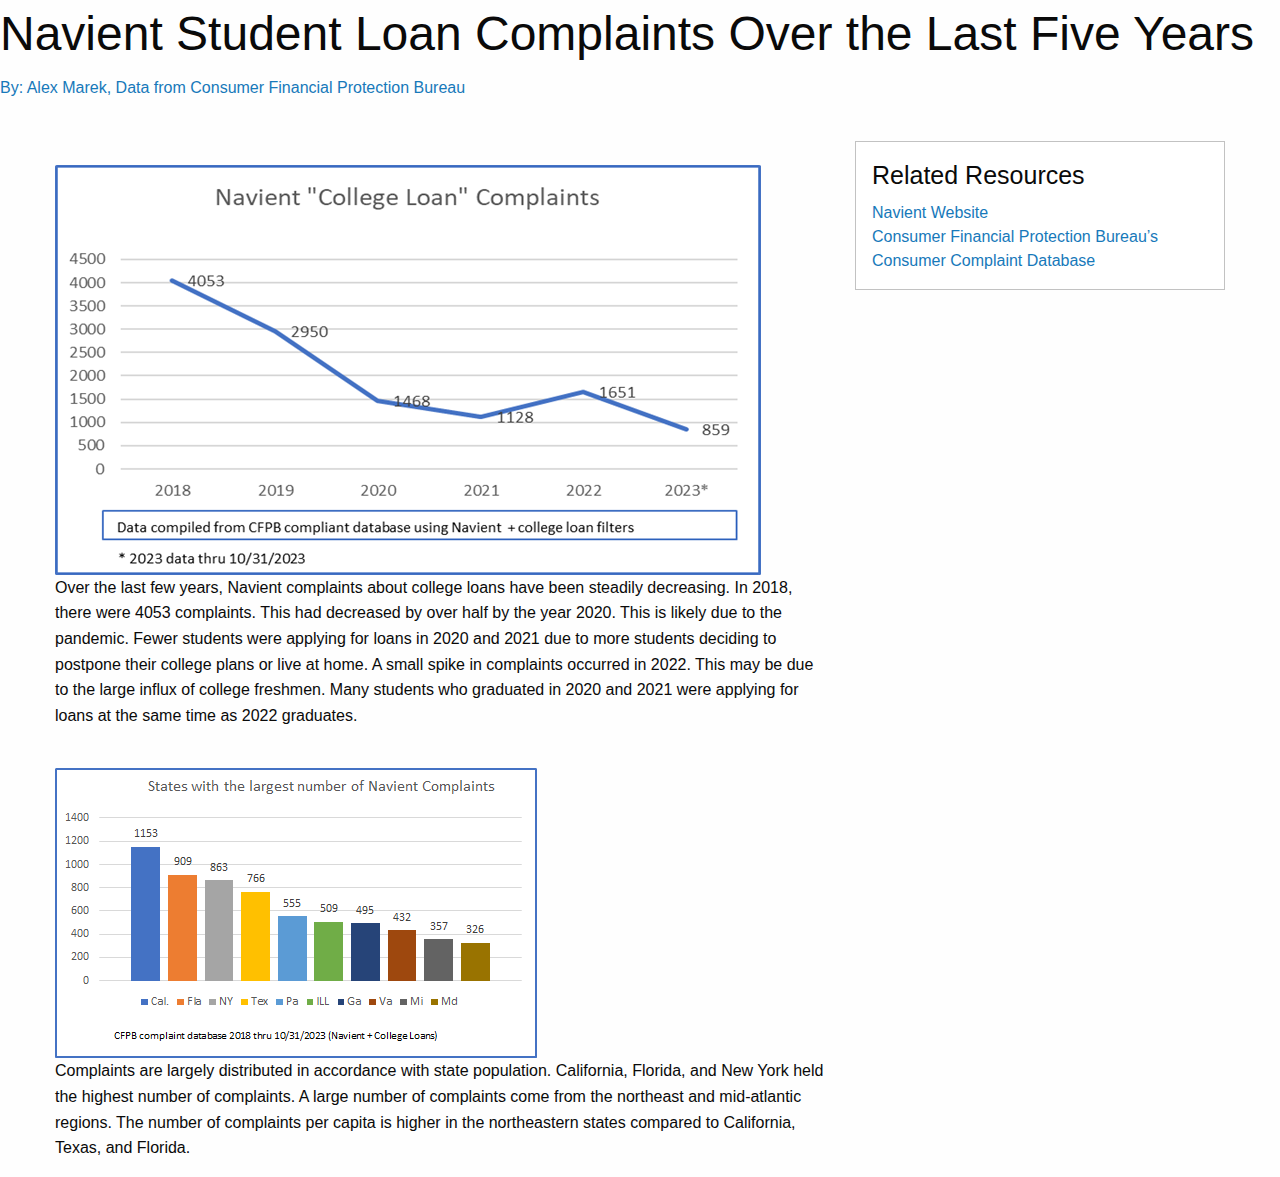
<file: FoundationStarter 3/index.html>
<!doctype html>
<html class="no-js" lang="en" dir="ltr">
<head>
<meta charset="utf-8">
<meta http-equiv="x-ua-compatible" content="ie=edge">
<meta name="viewport" content="width=device-width, initial-scale=1.0">
<title>Navient Data</title>
<link rel="stylesheet" href="css/foundation.css">
<link rel="stylesheet" href="css/app.css">
</head>
<body>
<h1> Navient Student Loan Complaints Over the Last Five Years</h1>
<a> <p> By: Alex Marek, Data from Consumer Financial Protection Bureau </p> </a>

<br> 
<div class="grid-container"> 
<div class="grid-x grid-padding-x">
<div class="large-8 medium-8 small-12 cell" >
<br> 

<img src="images/linegraph.jpeg.jpg">
<br>
<p>Over the last few years, Navient complaints about college loans have been steadily decreasing. In 2018, there were 4053 complaints. This had decreased by over half by the year 2020. This is likely due to the pandemic. Fewer students were applying for loans in 2020 and 2021 due to more students deciding to postpone their college plans or live at home. A small spike in complaints occurred in 2022. This may be due to the large influx of college freshmen. Many students who graduated in 2020 and 2021 were applying for loans at the same time as 2022 graduates. </p>

<br>

<img src=images/graph.jpg> 
<br>
<p> Complaints are largely distributed in accordance with state population. California, Florida, and New York held the highest number of complaints. A large number of complaints come from the northeast and mid-atlantic regions.  The number of complaints per capita is higher in the northeastern states compared to California, Texas, and Florida. </p>
</div>
<div class="large-4 medium-4 small-12 cell">
<div class="callout graybox">

<h4> Related Resources </h4>
<a href=https://navient.com//>Navient Website </a>
<br>
<a href=https://www.consumerfinance.gov/data-research/consumer-complaints/search/?chartType=line&dateInterval=Month&dateRange=3y&date_received_max=2023-11-14&date_received_min=2020-11-14&lens=Product&searchField=all&subLens=sub_product&tab=Trends//>Consumer Financial Protection Bureau’s Consumer Complaint Database </a>

</div>
</div>
</div>
</div>









<script src="js/vendor/jquery.js"></script>
<script src="js/vendor/what-input.js"></script>
<script src="js/vendor/foundation.js"></script>
<script src="js/app.js"></script>
</body>
</html>
</file>
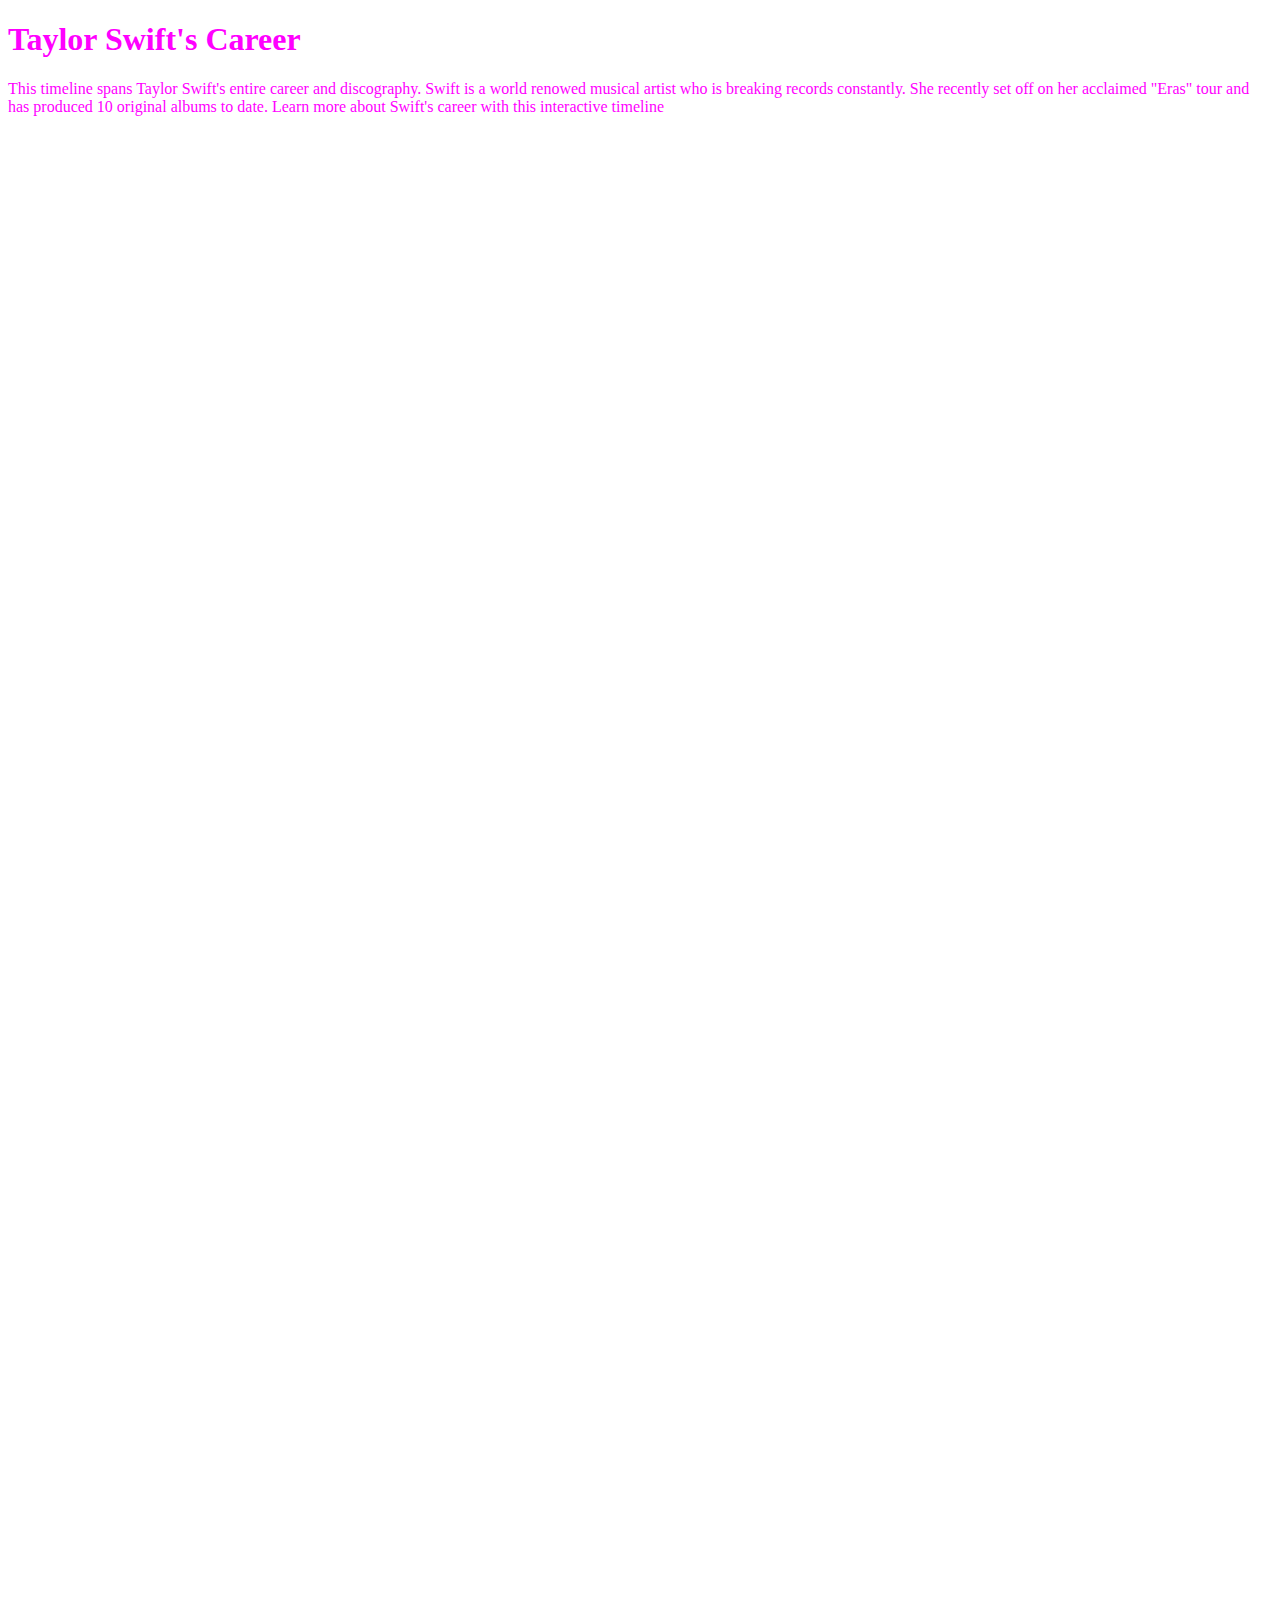
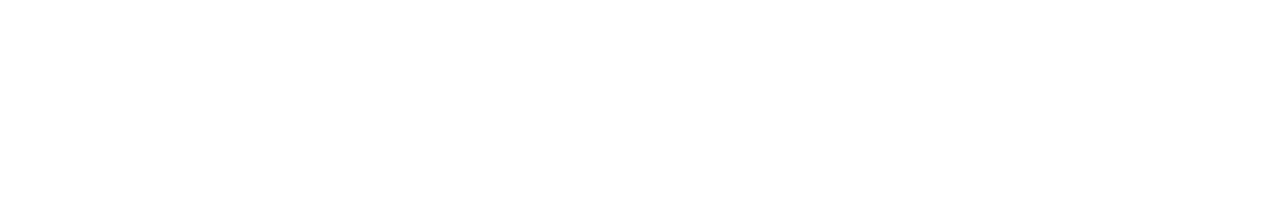
<file: StarterPage 3/index.html>
<!DOCTYPE html>
<html class="no-js" lang="en"><head><meta http-equiv="Content-Type" content="text/html; charset=UTF-8">

<meta http-equiv="x-ua-compatible" content="ie=edge">
<meta name="viewport" content="width=device-width, initial-scale=1.0">
<title> Taylor Swift Knight Labs </title>
<h1><font color="fuchsia">Taylor Swift's Career</h1>

<p> This timeline spans Taylor Swift's entire career and discography. Swift is a world renowed musical artist who is breaking records constantly. She recently set off on her acclaimed "Eras" tour and has produced 10 original albums to date. Learn more about Swift's career with this interactive timeline </p>

<iframe src='https://cdn.knightlab.com/libs/timeline3/latest/embed/index.html?source=1XSqmvN3ru7mD4gFlK7rYGAXU1mRcFL-JJe5Kj7cP1eo&font=Default&lang=en&initial_zoom=2&height=650' width='100%' height='650' webkitallowfullscreen mozallowfullscreen allowfullscreen frameborder='0'></iframe>

<iframe frameborder="0" class="juxtapose" width="100%" height="1021" src="https://cdn.knightlab.com/libs/juxtapose/latest/embed/index.html?uid=79937238-72e5-11ee-b5be-6595d9b17862"></iframe> 

</head>




<body>








</body>
</html>
</file>
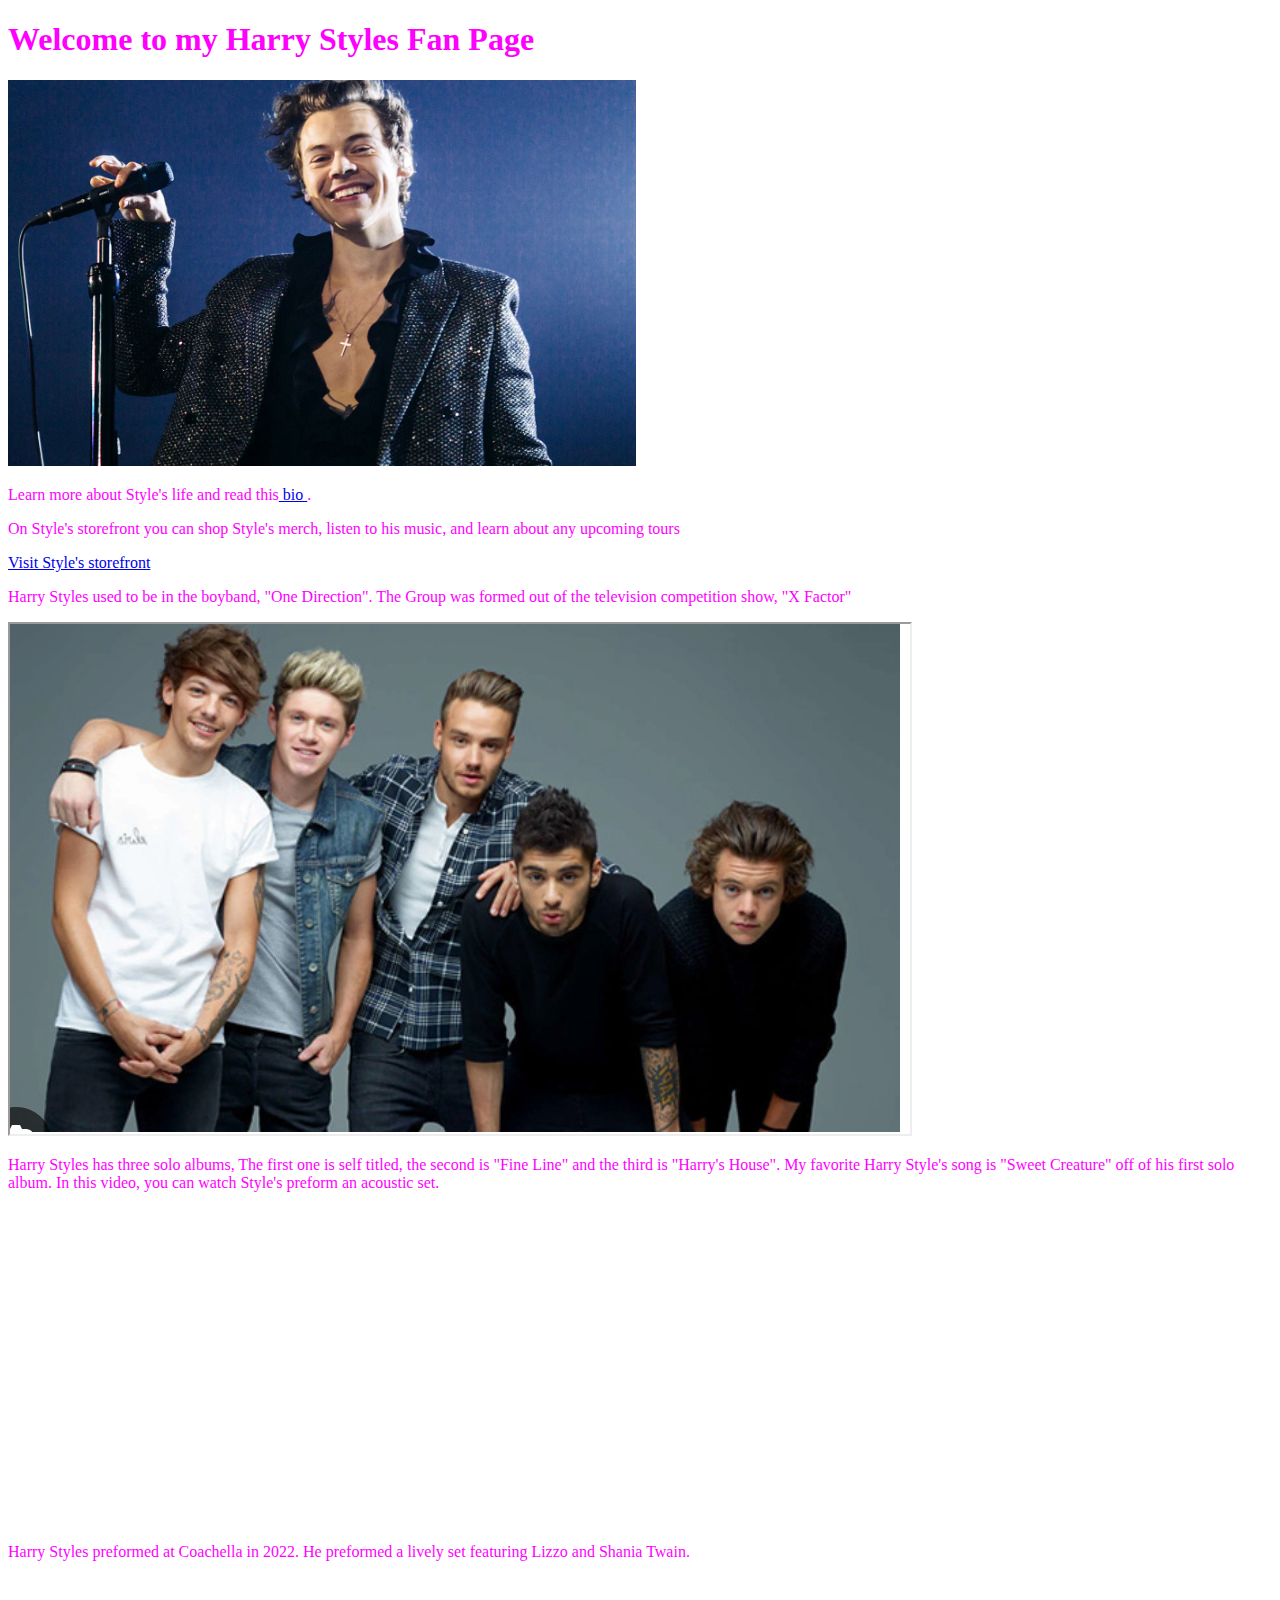
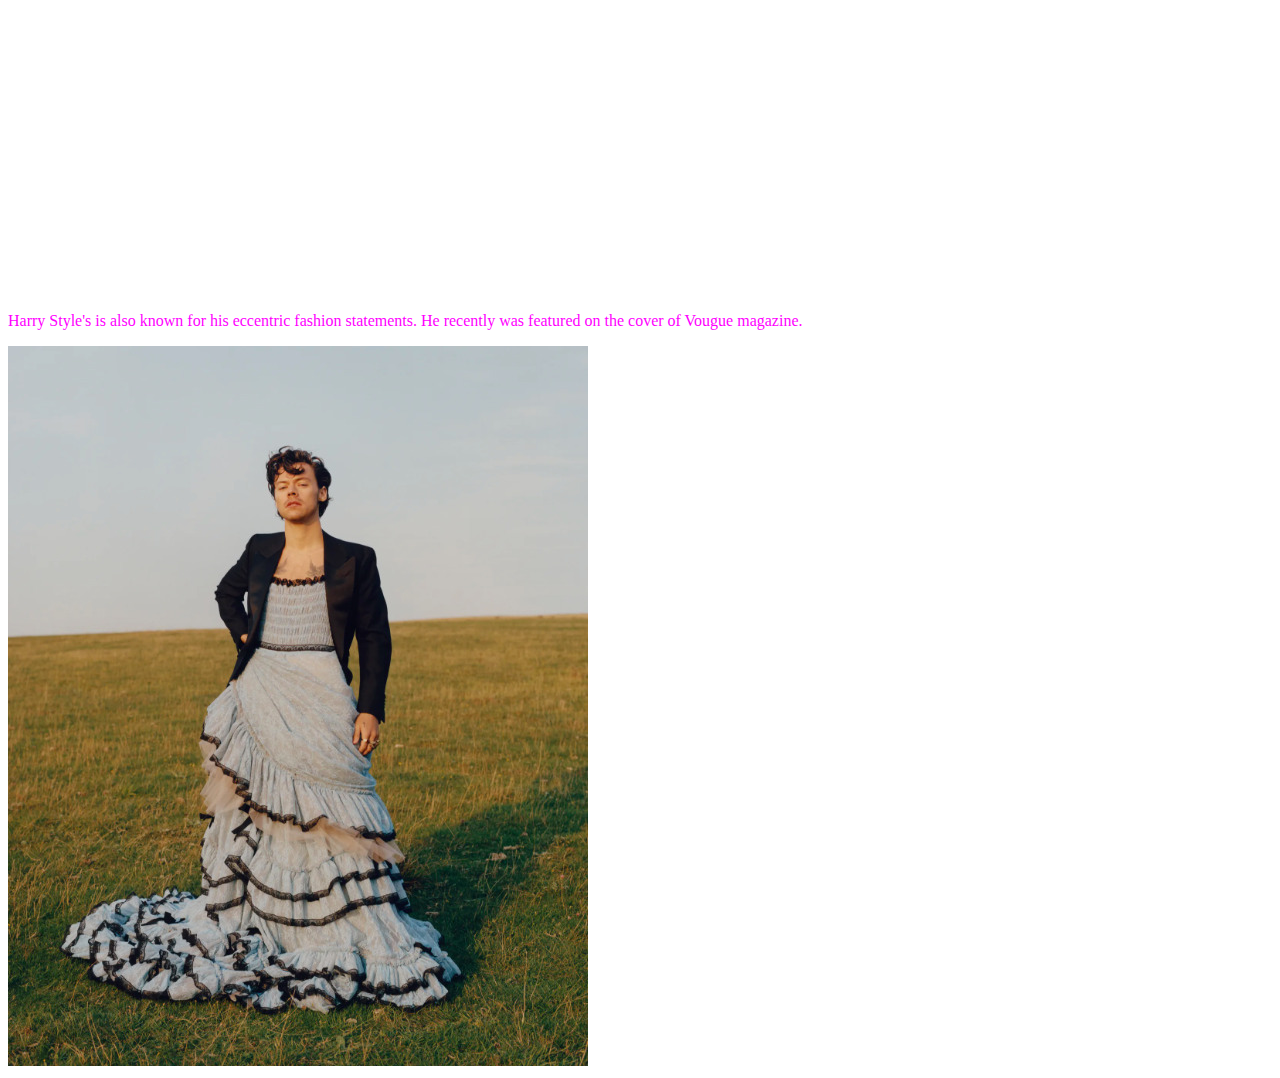
<file: starterPage/index.html>
<!DOCTYPE html>
<html class="no-js" lang="en"><head><meta http-equiv="Content-Type" content="text/html; charset=UTF-8">

<meta http-equiv="x-ua-compatible" content="ie=edge">
<meta name="viewport" content="width=device-width, initial-scale=1.0">
<title>Harry Styles Fan Page</title>
<link rel="stylesheet" type="text/css" href="css/mycss.css">
<link rel="preconnect" href="https://fonts.googleapis.com">
<link rel="preconnect" href="https://fonts.gstatic.com" crossorigin>
<link href="https://fonts.googleapis.com/css2?family=Lora:wght@600&family=Poppins:ital,wght@0,300;1,500&display=swap" rel="stylesheet">

</head>
<body>

<h1> <font color="fuchsia">Welcome to my Harry Styles Fan Page </h1> 
</div>
<img src="images/HarryStyles1.jpg" alt="Harry Styles">
<p>Learn more about Style's life and read this<a href=bio.html> bio </a>.</p>
<p> On Style's storefront you can shop Style's merch, listen to his music, and learn about any upcoming tours </p>
<a href=https://www.hstyles.co.uk/> Visit Style's storefront </a>
<p> Harry Styles used to be in the boyband, "One Direction". The Group was formed out of the television competition show, "X Factor" </p>
<iframe width="900" height="510" img src="images/OneDirection.jpg" alt="One Direction"></iframe>

<p>Harry Styles has three solo albums, The first one is self titled, the second is "Fine Line" and the third is "Harry's House". My favorite Harry Style's song is "Sweet Creature" off of his first solo album. In this video, you can watch Style's preform an acoustic set.</p> 
  

<iframe width="560" height="315" src="https://www.youtube.com/embed/jIIuzB11dsA?si=SxdsQU3l6ygv8H8C" title="YouTube video player" frameborder="0" allow="accelerometer; autoplay; clipboard-write; encrypted-media; gyroscope; picture-in-picture; web-share" allowfullscreen></iframe>

<p> Harry Styles preformed at Coachella in 2022. He preformed a lively set featuring Lizzo and Shania Twain. </p>

<iframe width="560" height="315" src="https://www.youtube.com/embed/JoqTe2zgOGs?si=pfVw_-cx-gCBJ9QO" title="YouTube video player" frameborder="0" allow="accelerometer; autoplay; clipboard-write; encrypted-media; gyroscope; picture-in-picture; web-share" allowfullscreen> </iframe>
<p> Harry Style's is also known for his eccentric fashion statements. He recently was featured on the cover of Vougue magazine. </p>
<img src="images/HarryStyles2.jpg" alt="Harry Styles"
</body>
</html>
</file>
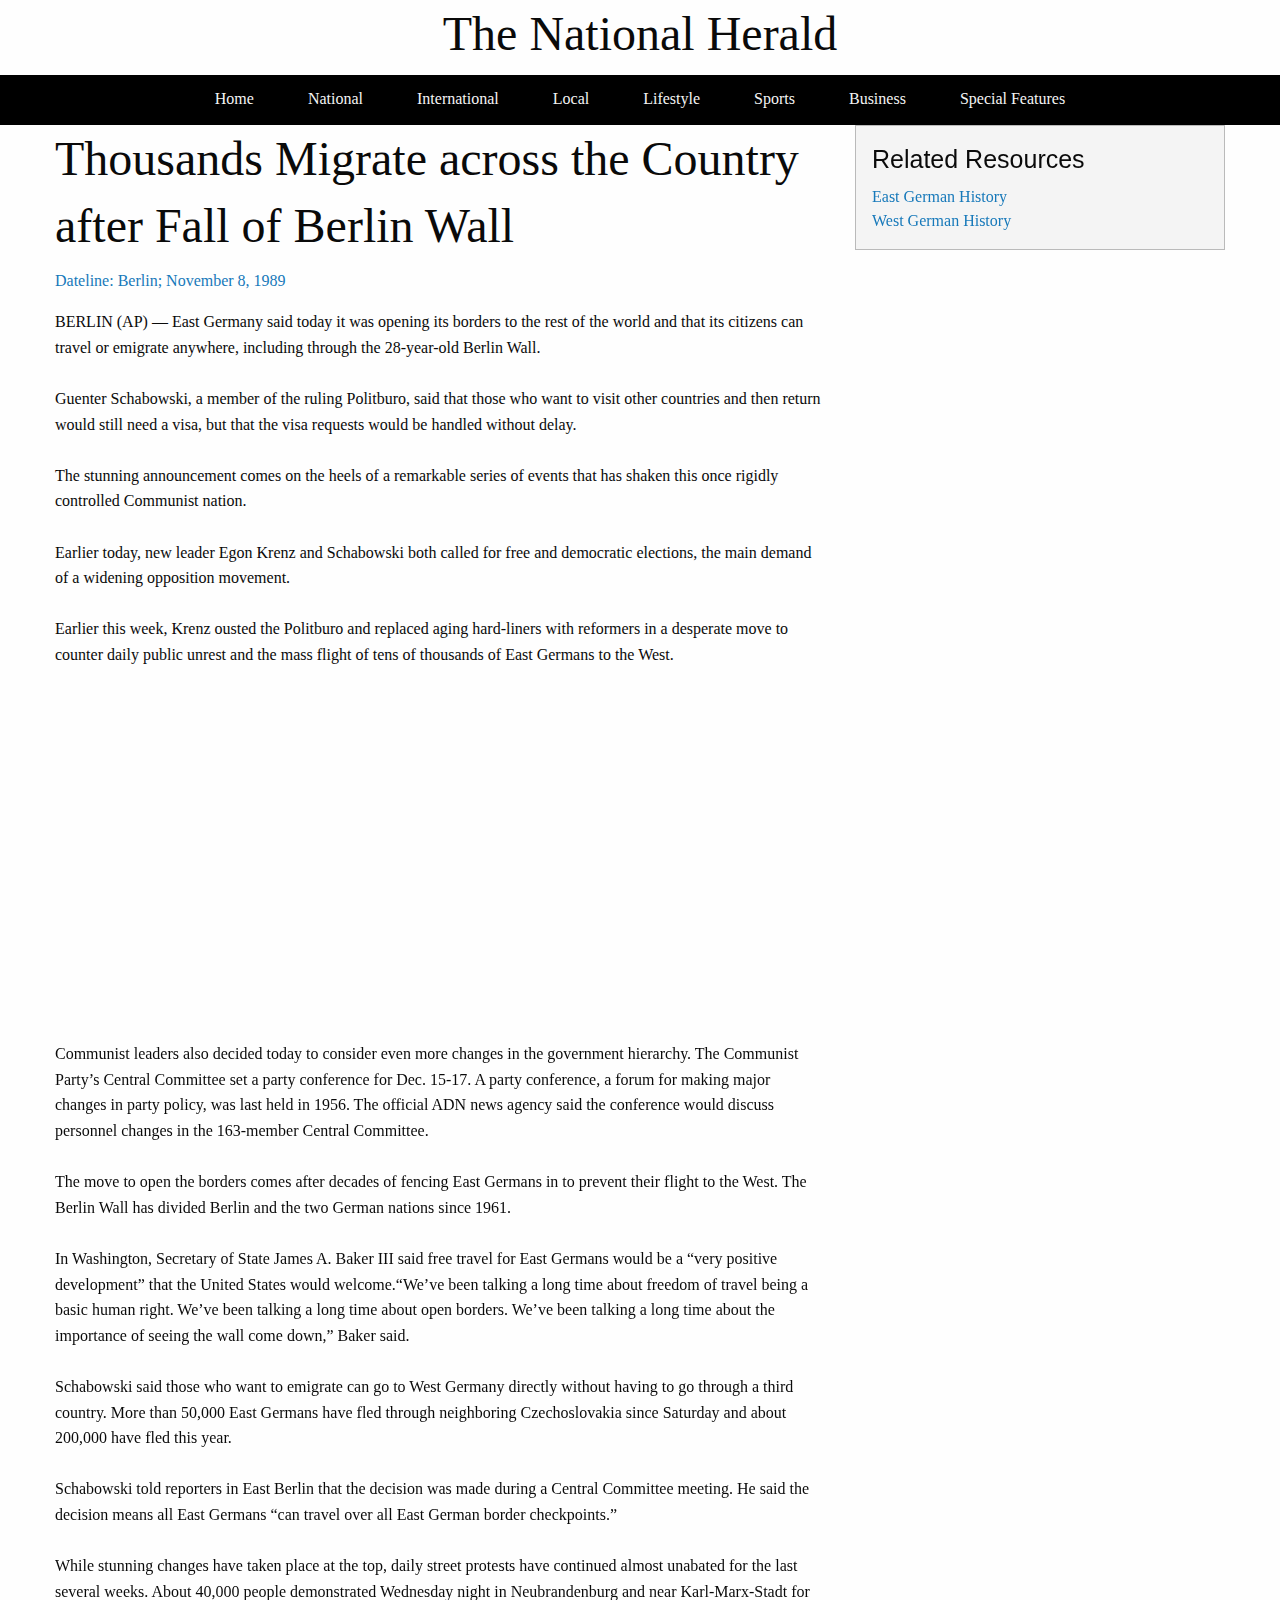
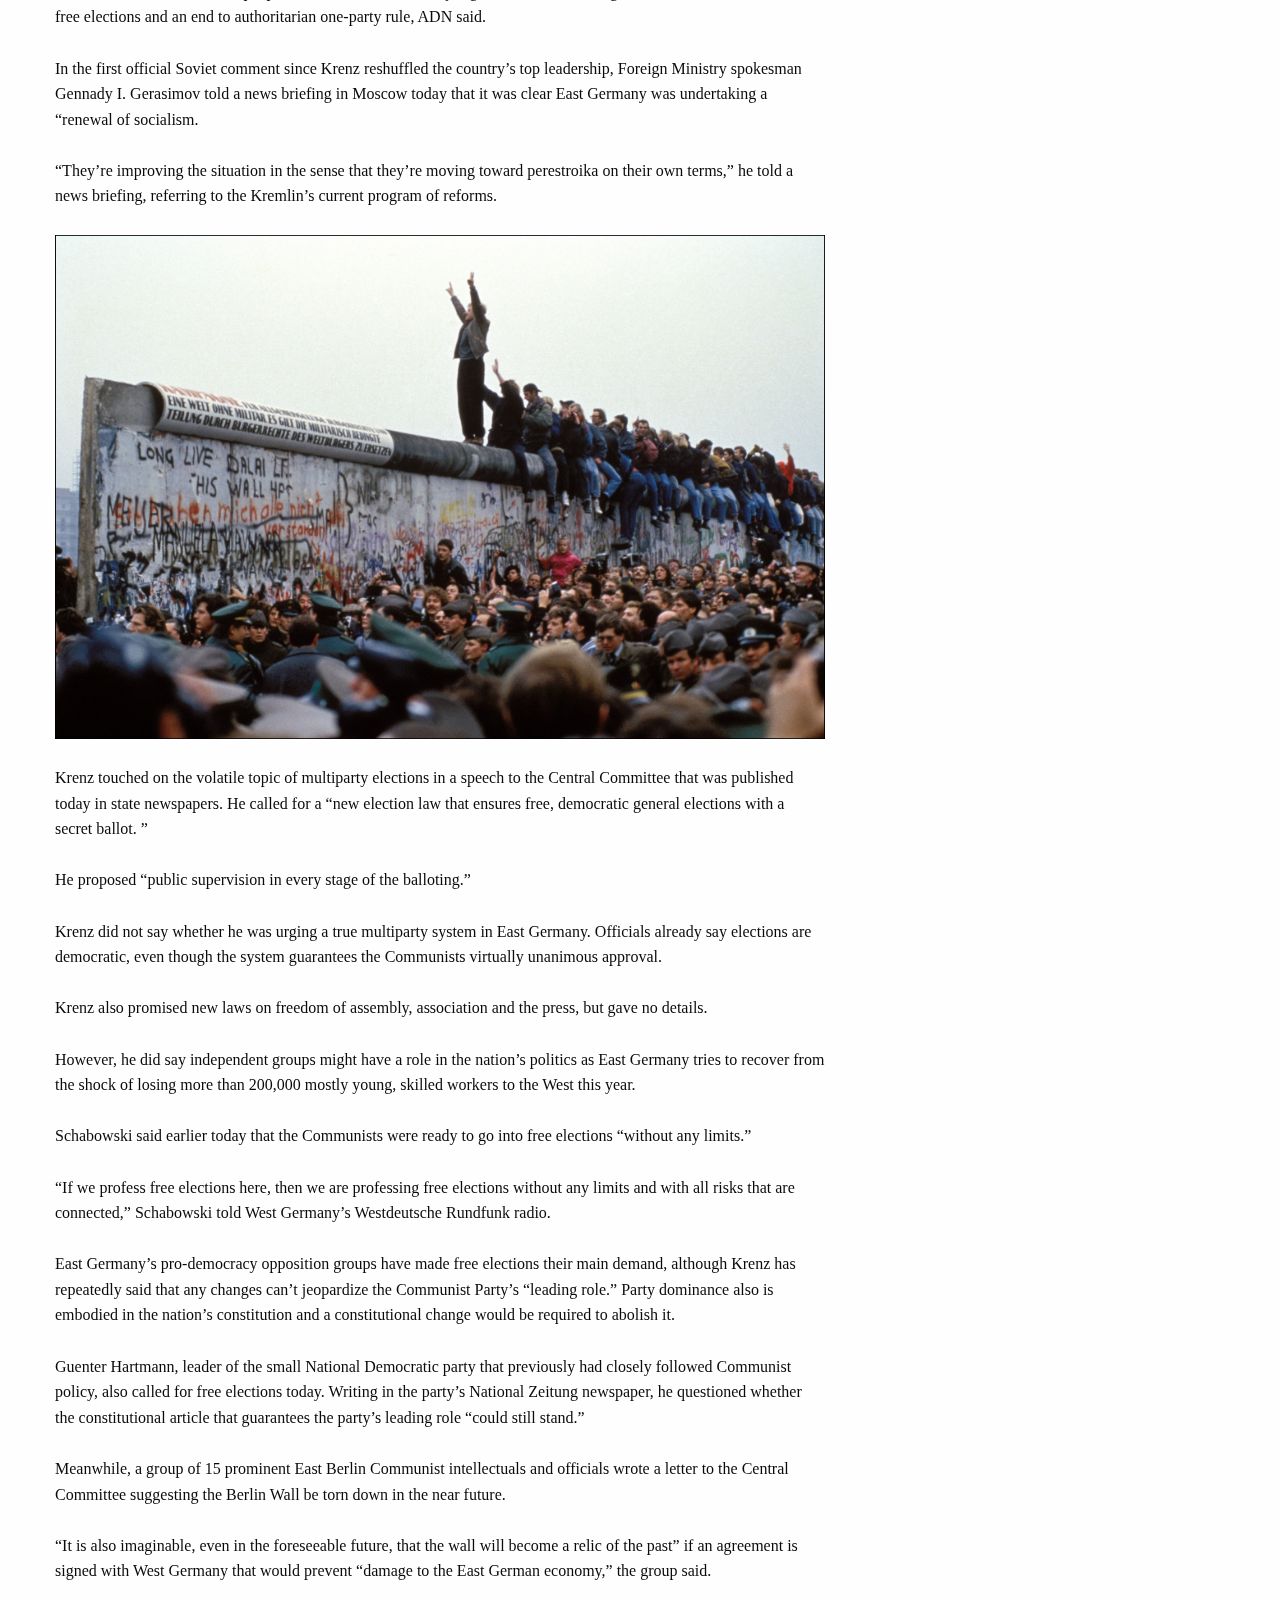
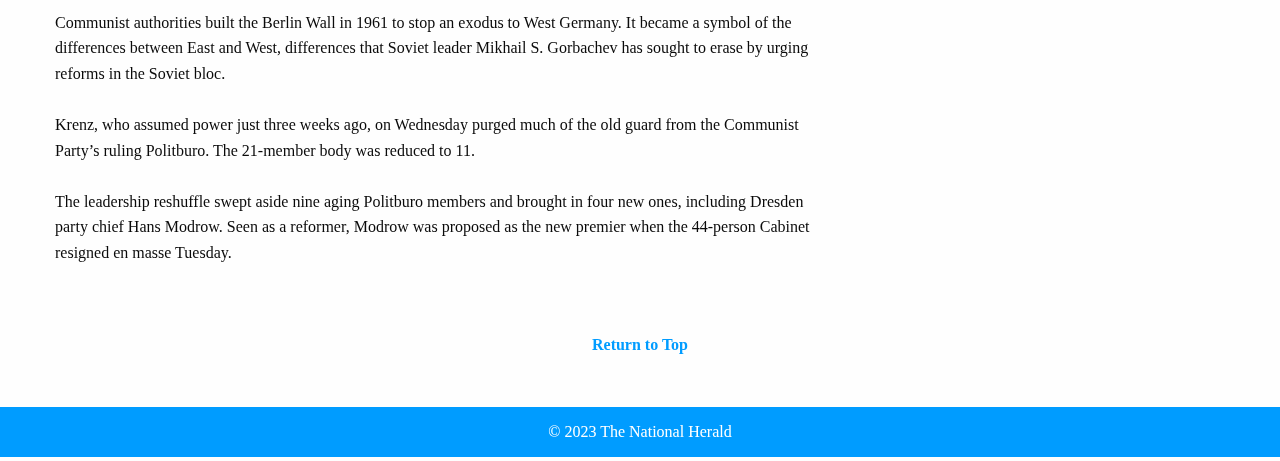
<file: Berlin/HTMLTemplate/index.html>
<!doctype html>
<html class="no-js" lang="en" dir="ltr">
<head>
<meta charset="utf-8">
<meta http-equiv="x-ua-compatible" content="ie=edge">
<meta name="viewport" content="width=device-width, initial-scale=1.0">
<title>| The National Herald</title>
<link rel="stylesheet" href="css/foundation.css">
<link rel="stylesheet" href="css/app.css">

<!-- FILL OUT META TAGS! -->
<meta name="Fall of Berlin Wall" content="">
<meta name="author" content="The National Herald">

<!--TWITTER SUMMARY CARD-->
<meta name="twitter:card" content="summary_large_image">
<meta name="twitter:title" content="Thousands Migrate across the Country after Fall of Berlin Wall">

<!--OPEN GRAPH CARD-->
<meta property="og:title" content="Headline Headline Headline">
<meta property="og:site_name" content="The National Herald">
<meta property="og:url" content="TBD">
<meta property="og:description" content="Lead Graph Goes Here.">
<meta property="og:type" content="website">
<meta property="og:image" content="TBD">

</head>
<body>

<!-- RETURN TO TOP -->
<a name="top"></a>
<!-- END RETURN TO TOP -->

<!-- SITE BRANDING -->
<div class="grid-container">
<div class="grid-x grid-padding-x">
<div class="large-12 cell">
<h1 align=center> The National Herald </h1>

</div>
</div>
</div>
<!-- END SITE BRANDING -->

<!-- NAV BAR -->
<div class="grid-container fluid navStyle">
<div class="grid-x grid-padding-x">
<div class="large-12 cell">
<a href="#" class="navItem">Home</a>
<a href="#" class="navItem">National</a>
<a href="#" class="navItem">International</a>
<a href="#" class="navItem">Local</a>
<a href="#" class="navItem">Lifestyle</a>
<a href="#" class="navItem">Sports</a>
<a href="#" class="navItem">Business</a>
<a href="#" class="navItem">Special Features</a>
</div>
</div>
</div>
<!-- END NAV BAR -->

<!-- BODY COPY -->
<div class="grid-container"> 
<div class="grid-x grid-padding-x">
<div class="large-8 medium-8 small-12 cell" >
<h1> Thousands Migrate across the Country after Fall of Berlin Wall</h1>
<a> <p>Dateline: Berlin; November 8, 1989</p> </a>

<p> BERLIN (AP) — East Germany said today it was opening its borders to the rest of the world and that its citizens can travel or emigrate anywhere, including through the 28-year-old Berlin Wall.
<br>
<br>
Guenter Schabowski, a member of the ruling Politburo, said that those who want to visit other countries and then return would still need a visa, but that the visa requests would be handled without delay.
<br>
<br>
The stunning announcement comes on the heels of a remarkable series of events that has shaken this once rigidly controlled Communist nation.
<br>
<br>
Earlier today, new leader Egon Krenz and Schabowski both called for free and democratic elections, the main demand of a widening opposition movement.
<br>
<br>
Earlier this week, Krenz ousted the Politburo and replaced aging hard-liners with reformers in a desperate move to counter daily public unrest and the mass flight of tens of thousands of East Germans to the West.
<br>
<br>
<iframe width="560" height="315" src="https://www.youtube.com/embed/zmRPP2WXX0U?si=lRrHcuMwD5ei7aAO" title="YouTube video player" frameborder="0" allow="accelerometer; autoplay; clipboard-write; encrypted-media; gyroscope; picture-in-picture; web-share" allowfullscreen></iframe>

<br>
<br>
Communist leaders also decided today to consider even more changes in the government hierarchy. The Communist Party’s Central Committee set a party conference for Dec. 15-17. A party conference, a forum for making major changes in party policy, was last held in 1956. The official ADN news agency said the conference would discuss personnel changes in the 163-member Central Committee.
<br>
<br>
The move to open the borders comes after decades of fencing East Germans in to prevent their flight to the West. The Berlin Wall has divided Berlin and the two German nations since 1961.
<br>
<br>
In Washington, Secretary of State James A. Baker III said free travel for East Germans would be a “very positive development” that the United States would welcome.“We’ve been talking a long time about freedom of travel being a basic human right. We’ve been talking a long time about open borders. We’ve been talking a long time about the importance of seeing the wall come down,” Baker said.
<br>
<br>
Schabowski said those who want to emigrate can go to West Germany directly without having to go through a third country. More than 50,000 East Germans have fled through neighboring Czechoslovakia since Saturday and about 200,000 have fled this year.
<br>
<br>
Schabowski told reporters in East Berlin that the decision was made during a Central Committee meeting. He said the decision means all East Germans “can travel over all East German border checkpoints.”
<br>
<br>
While stunning changes have taken place at the top, daily street protests have continued almost unabated for the last several weeks. About 40,000 people demonstrated Wednesday night in Neubrandenburg and near Karl-Marx-Stadt for free elections and an end to authoritarian one-party rule, ADN said.
<br>
<br>
In the first official Soviet comment since Krenz reshuffled the country’s top leadership, Foreign Ministry spokesman Gennady I. Gerasimov told a news briefing in Moscow today that it was clear East Germany was undertaking a “renewal of socialism.
<br>
<br>
“They’re improving the situation in the sense that they’re moving toward perestroika on their own terms,” he told a news briefing, referring to the Kremlin’s current program of reforms.
<br>
<br>
<img src="images/BerlinWall.jpeg">
<br>
<br>
Krenz touched on the volatile topic of multiparty elections in a speech to the Central Committee that was published today in state newspapers. He called for a “new election law that ensures free, democratic general elections with a secret ballot. ”
<br>
<br>
He proposed “public supervision in every stage of the balloting.”
<br>
<br>
Krenz did not say whether he was urging a true multiparty system in East Germany. Officials already say elections are democratic, even though the system guarantees the Communists virtually unanimous approval.
<br>
<br>
Krenz also promised new laws on freedom of assembly, association and the press, but gave no details.
<br>
<br>
However, he did say independent groups might have a role in the nation’s politics as East Germany tries to recover from the shock of losing more than 200,000 mostly young, skilled workers to the West this year.
<br>
<br>
Schabowski said earlier today that the Communists were ready to go into free elections “without any limits.”
<br>
<br>
“If we profess free elections here, then we are professing free elections without any limits and with all risks that are connected,” Schabowski told West Germany’s Westdeutsche Rundfunk radio.
<br>
<br>
East Germany’s pro-democracy opposition groups have made free elections their main demand, although Krenz has repeatedly said that any changes can’t jeopardize the Communist Party’s “leading role.” Party dominance also is embodied in the nation’s constitution and a constitutional change would be required to abolish it.
<br>
<br>
Guenter Hartmann, leader of the small National Democratic party that previously had closely followed Communist policy, also called for free elections today. Writing in the party’s National Zeitung newspaper, he questioned whether the constitutional article that guarantees the party’s leading role “could still stand.”
<br>
<br>
Meanwhile, a group of 15 prominent East Berlin Communist intellectuals and officials wrote a letter to the Central Committee suggesting the Berlin Wall be torn down in the near future.
<br>
<br>
“It is also imaginable, even in the foreseeable future, that the wall will become a relic of the past” if an agreement is signed with West Germany that would prevent “damage to the East German economy,” the group said.
<br>
<br>
Communist authorities built the Berlin Wall in 1961 to stop an exodus to West Germany. It became a symbol of the differences between East and West, differences that Soviet leader Mikhail S. Gorbachev has sought to erase by urging reforms in the Soviet bloc.
<br>
<br>
Krenz, who assumed power just three weeks ago, on Wednesday purged much of the old guard from the Communist Party’s ruling Politburo. The 21-member body was reduced to 11.
<br>
<br>
The leadership reshuffle swept aside nine aging Politburo members and brought in four new ones, including Dresden party chief Hans Modrow. Seen as a reformer, Modrow was proposed as the new premier when the 44-person Cabinet resigned en masse Tuesday.
</p>
</div>
<div class="large-4 medium-4 small-12 cell">
<div class="callout graybox">

<h4> Related Resources </h4>
<a href=https://en.wikipedia.org/wiki/History_of_East_Germany/>East German History </a>
<br>
<a href=https://en.wikipedia.org/wiki/West_Germany/>West German History </a>
</div>
</div>
</div>
</div>


<p class="rtt"><a href="#top">Return to Top</a></p>




</div>
</div>
<!-- END BODY COPY -->

<!-- FOOTER BAR -->
<!-- NAV BAR -->
<div class="grid-container fluid footerStyle">
<div class="grid-x grid-padding-x">
<div class="large-12 cell">
<p>&copy; 2023 The National Herald</p>
</div>
</div>
</div>
<!-- END NAV BAR -->


<script src="js/vendor/jquery.js"></script>
<script src="js/vendor/what-input.js"></script>
<script src="js/vendor/foundation.js"></script>
<script src="js/app.js"></script>
</body>
</html>
</file>
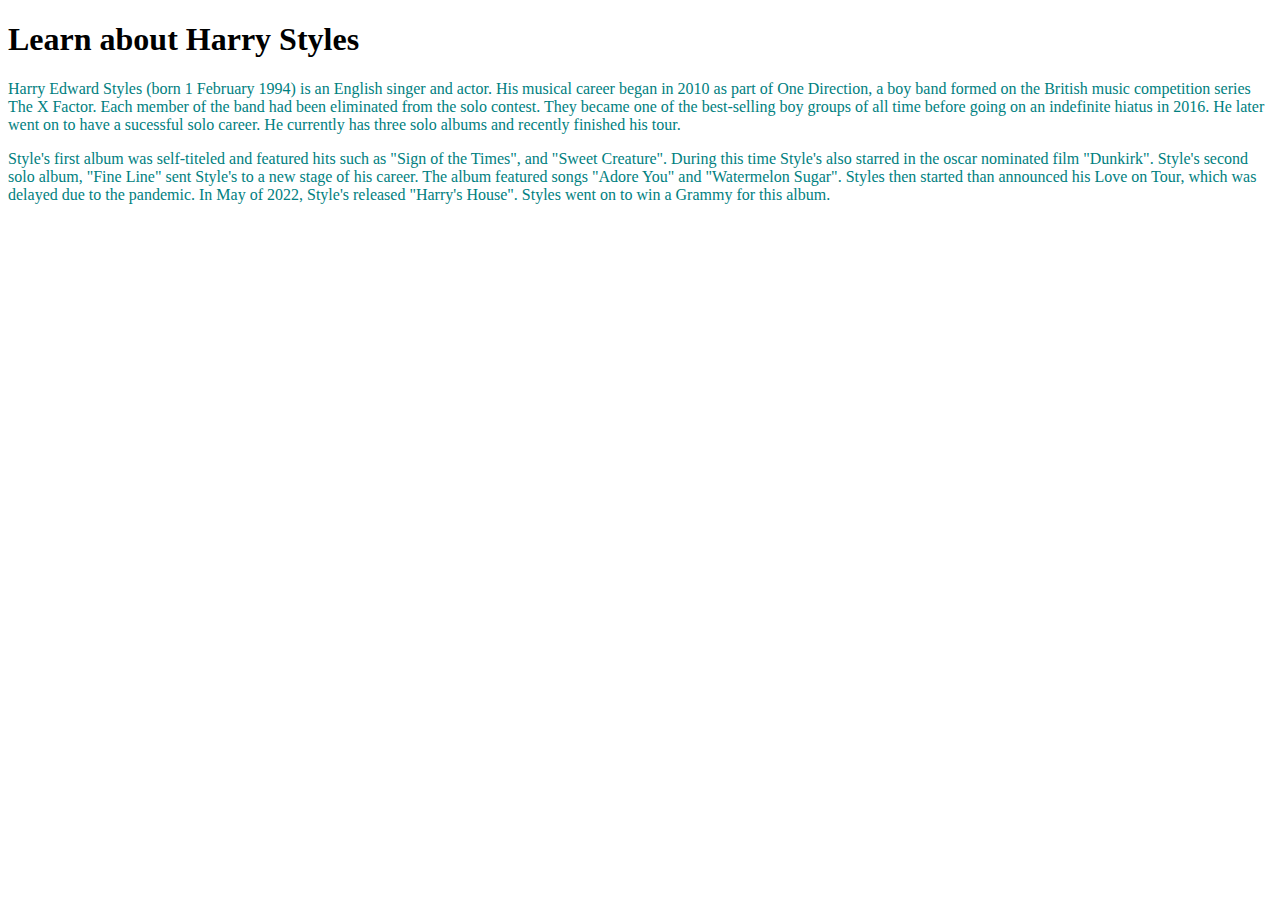
<file: starterPage/bio.html>
<!DOCTYPE html>
<html class="no-js" lang="en"><head><meta http-equiv="Content-Type" content="text/html; charset=UTF-8">

<meta http-equiv="x-ua-compatible" content="ie=edge">
<meta name="viewport" content="width=device-width, initial-scale=1.0">
<title>Harry Styles Bio</title>


</head>
<body>

<h1> Learn about Harry Styles </h1> 

<p><font color="teal">Harry Edward Styles (born 1 February 1994) is an English singer and actor. His musical career began in 2010 as part of One Direction, a boy band formed on the British music competition series The X Factor. Each member of the band had been eliminated from the solo contest. They became one of the best-selling boy groups of all time before going on an indefinite hiatus in 2016. He later went on to have a sucessful solo career. He currently has three solo albums and recently finished his tour. </p>

<p><font color="teal"> Style's first album was self-titeled and featured hits such as "Sign of the Times", and "Sweet Creature". During this time Style's also starred in the oscar nominated film "Dunkirk". Style's second solo album, "Fine Line" sent Style's to a new stage of his career. The album featured songs "Adore You" and "Watermelon Sugar". Styles then started than announced his Love on Tour, which was delayed due to the pandemic. In May of 2022, Style's released "Harry's House". Styles went on to win a Grammy for this album. </p> 



</body>
</html>
</file>
<file: FoundationStarter 3/css/app.css>
<link rel="preconnect" href="https://fonts.googleapis.com">
<link rel="preconnect" href="https://fonts.gstatic.com" crossorigin>
<link href="https://fonts.googleapis.com/css2?family=Merriweather&family=Oswald&display=swap" rel="stylesheet">

<div class="callout graybox">
</file>
<file: starterPage/css/mycss.css>
p{color: font-family: 'Poppins', sans-serif;}
h1{color:ff00000 font-family: 'Lora', serif;}
</file>
<file: Berlin/HTMLTemplate/css/app.css>
/* GLOBAL ARTICLE STYLES */

body {font-family: 'Merriweather', serif;

}

h1 {font-family: 'Merriweather', serif;

}

p {

}

.graybox {background-color:#f4f4f4}
.navStyle {
	background-color: #000;
	color: #fff;
	height: 50px;
	padding: 12px;
	text-align: center;
}
.navStyle a {
	color: #f4f4f4;
	text-decoration: none;
}
.navStyle a:hover {
	color: #009cff;
}
.navItem {
	margin: 0 25px 0 25px;
}
.bodyCopy {
	padding: 50px 0 0 0;
}
.footerStyle {
	background-color: #009cff;
	color: #fff;
	padding: 12px;
	height: 50px;
	text-align: center;
	margin-top: 50px;
}
.rtt {
	text-align: center;
	margin-top: 50px;
}
.rtt a {
	color: #009cff;
	text-decoration: none;
	font-weight: bold;
}
.rtt a:hover {
	color: #09639c;
}
</file>
